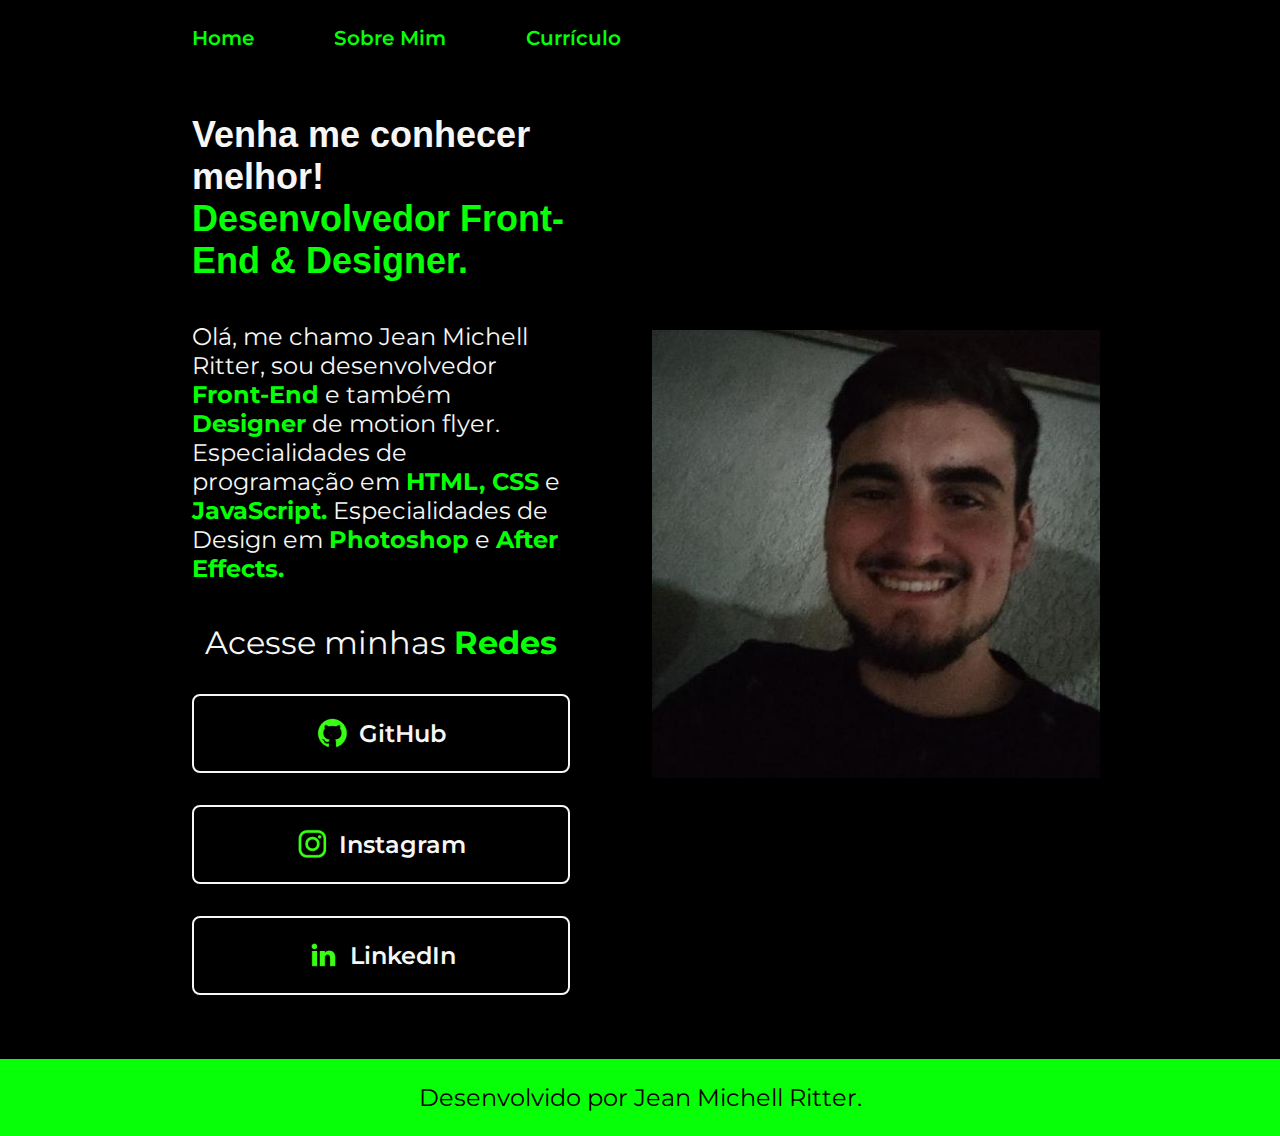
<file: index.html>
<!DOCTYPE html>
<html lang="pt-br">
<head>
    <meta charset="UTF-8">
    <meta http-equiv="X-UA-Compatible" content="IE=edge">
    <meta name="viewport" content="width=device-width, initial-scale=1.0">
    <link rel="stylesheet" href="style.css">
    <title>Portfolio</title>
    <style>
        /* Estilos para transições de entrada */
        .apresentacao_conteudo,
        .apresentacao_imagem {
            opacity: 0; /* Inicialmente invisível */
            transform: translateY(20px); /* Levemente deslocado para baixo */
            transition: opacity 1s ease, transform 1s ease; /* Transição suave */
        }
        .visible {
            opacity: 1; /* Visível quando a classe 'visible' é adicionada */
            transform: translateY(0); /* Retorna à posição original */
        }


    </style>
</head>

<body>

    <!-- CABEÇALHO -->
    <header class="cabecalho">
        <nav class="cabecalho-menu">
            <a class="cabecalho-links" href="index.html">Home</a>
            <a class="cabecalho-links" href="about.html">Sobre Mim</a>
            <a class="cabecalho-links" href="curriculo.html">Currículo</a>
        </nav>
    </header>
    <!-- FIM DO CABEÇALHO -->

    <!-- CONTEUDO PRINCIPAL -->
    <main class="apresentacao">
        <section class="apresentacao_conteudo">
            <h1 class="apresentacao_titulo">Venha me conhecer melhor!
                <strong class="titulo-bold">Desenvolvedor Front-End & Designer.</strong>
            </h1>
            <p class="apresentacao_texto">Olá, me chamo Jean Michell Ritter, sou desenvolvedor <strong class="texto-bold">Front-End</strong> e também <strong class="texto-bold">Designer</strong> de motion flyer.
                Especialidades de programação em <strong class="texto-bold">HTML, CSS</strong> e <strong class="texto-bold">JavaScript.</strong> Especialidades de Design em <strong class="texto-bold">Photoshop</strong> e <strong class="texto-bold">After Effects.</strong>
            </p>
            <div class="apresentacao_links">
                <h2 class="subtitulo">Acesse minhas <strong class="texto-bold">Redes</strong></h2>
                <a class="apresentacao_links_navegacao" href="https://github.com/JeanMichell1304" target="_blank" title="Acesse meu GitHub">
                    <img src="./Assets/github.png" alt="GitHub Logo">GitHub
                </a>
                <a class="apresentacao_links_navegacao" href="https://Instagram.com/MichellRitter" target="_blank" title="Acesse meu Instagram">
                    <img src="./Assets/instagram.png" alt="Instagram Logo">Instagram
                </a>
                <a class="apresentacao_links_navegacao" href="https://www.linkedin.com/in/jean-michell-ritter-dos-santos-7b632b27a" target="_blank" title="Acesse meu LinkedIn">
                    <img src="./Assets/linkedin.png" alt="LinkedIn Logo">LinkedIn
                </a>
                
            </div>
        </section>
        <img class="apresentacao_imagem" src="./Assets/foto.jpg" alt="Minha Foto" style="width: 50%;">
    </main>
    <!-- FIM CONTEUDO PRINCIPAL -->

    <footer class="rodape">Desenvolvido por Jean Michell Ritter.</footer>

    <script>
        document.addEventListener('DOMContentLoaded', function () {
            const conteudo = document.querySelector('.apresentacao_conteudo');
            const imagem = document.querySelector('.apresentacao_imagem');

            if (conteudo) {
                conteudo.classList.add('visible'); // Adiciona a classe para animar a entrada do texto
            }
            if (imagem) {
                imagem.classList.add('visible'); // Adiciona a classe para animar a entrada da imagem
            }
        });

        window.addEventListener('scroll', function() {
            const elementos = document.querySelectorAll('.apresentacao_conteudo, .apresentacao_imagem');
            const scrollPosition = window.scrollY + window.innerHeight;

            elementos.forEach(el => {
                const elPosition = el.getBoundingClientRect().top + window.scrollY;
                const distance = scrollPosition - elPosition;
                const opacity = Math.max(0, Math.min(1, distance / 200)); // Limita a opacidade entre 0 e 1
                el.style.opacity = opacity; // Ajusta a opacidade
            });
        });
    </script>

</body>
</html>
</file>
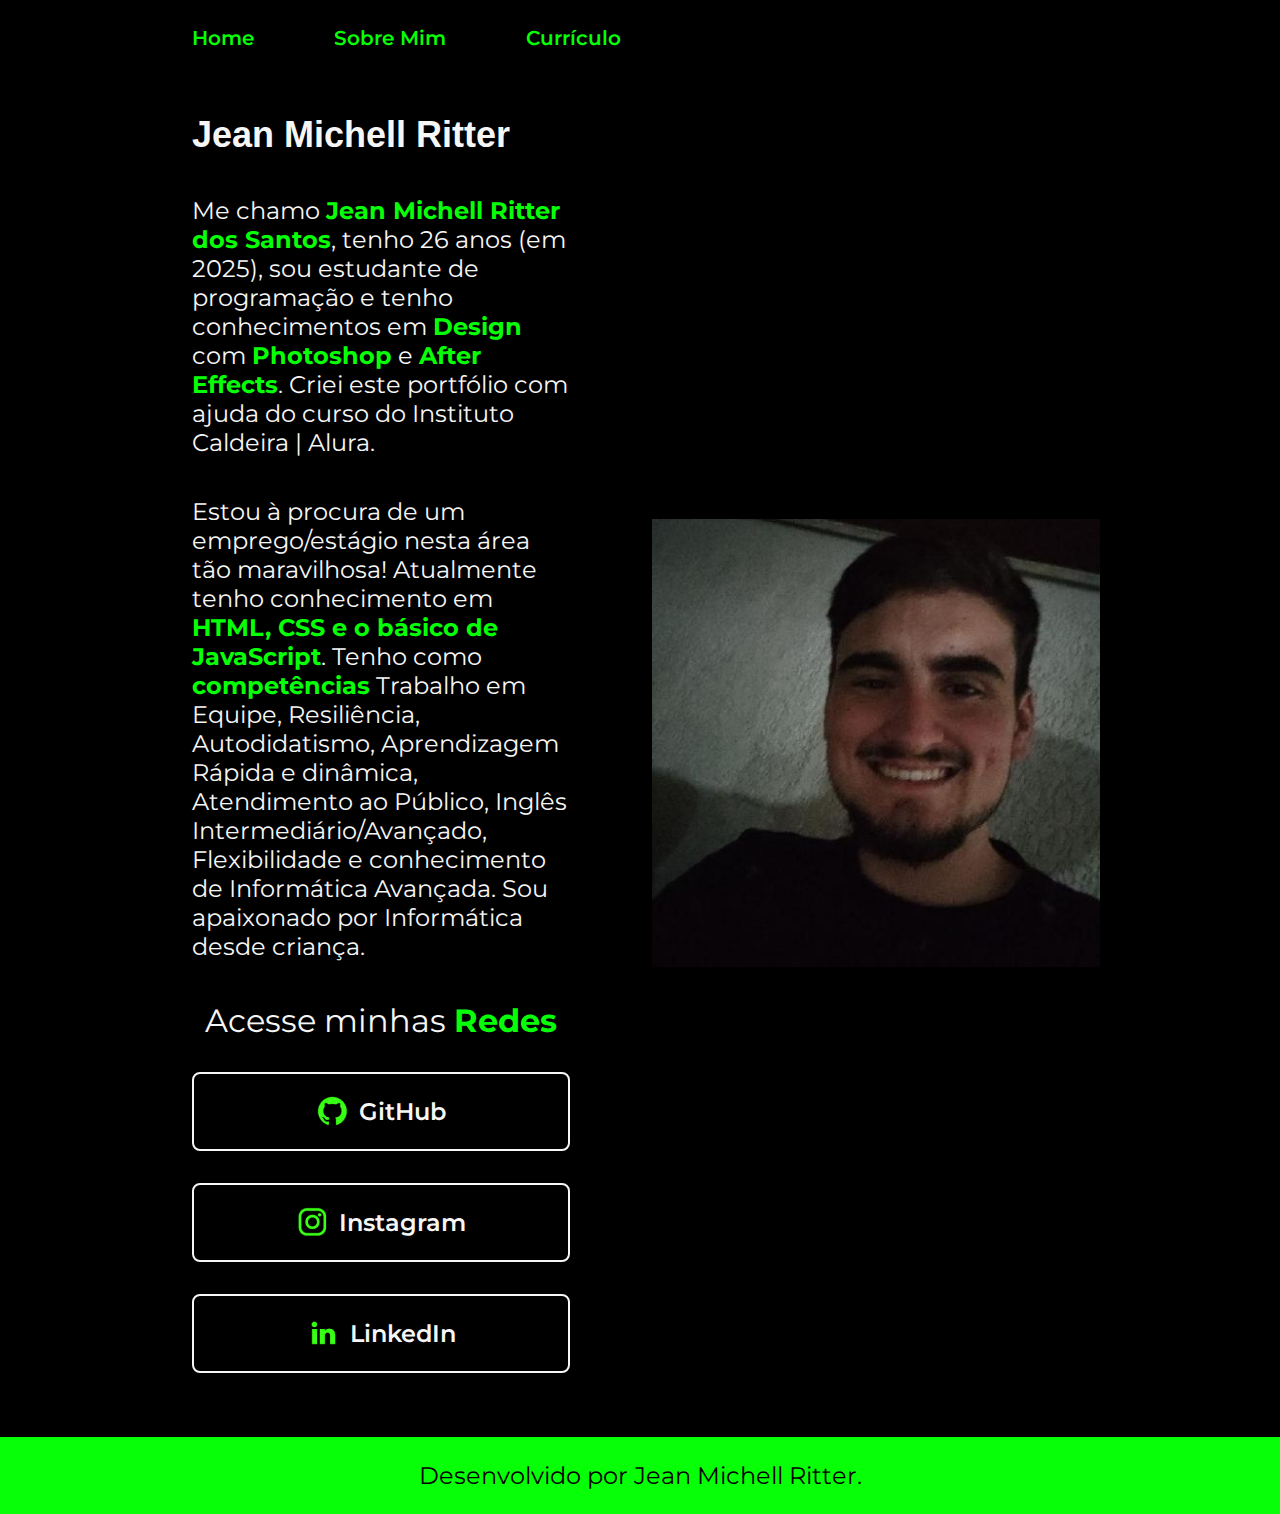
<file: about.html>
<!DOCTYPE html>
<html lang="pt-br">
<head>
    <meta charset="UTF-8">
    <meta http-equiv="X-UA-Compatible" content="IE=edge">
    <meta name="viewport" content="width=device-width, initial-scale=1.0">
    <link rel="stylesheet" href="style.css">
    <title>Jean Michell - Sobre Mim</title>
    <style>
        /* Estilos para transições de entrada */
        .apresentacao_conteudo,
        .apresentacao_imagem {
            opacity: 0; /* Inicialmente invisível */
            transform: translateY(20px); /* Levemente deslocado para baixo */
            transition: opacity 0.5s ease, transform 0.5s ease; /* Transição suave */
        }
        .visible {
            opacity: 1; /* Visível quando a classe 'visible' é adicionada */
            transform: translateY(0); /* Retorna à posição original */
        }

        /* Estilos da apresentação */
        .apresentacao {
            padding: 5% 15%;
            display: flex;
            align-items: center;
            justify-content: space-between;
            gap: 82px;
            
        }
        
    </style>
</head>

<body>
    <header class="cabecalho">
        <nav class="cabecalho-menu">
            <a class="cabecalho-links" href="index.html">Home</a>
            <a class="cabecalho-links" href="about.html">Sobre Mim</a>
            <a class="cabecalho-links" href="curriculo.html">Currículo</a>
        </nav>
    </header>

    <main class="apresentacao">
        <section class="apresentacao_conteudo">
            <h1 class="apresentacao_titulo">Jean Michell Ritter</h1>
            <p class="apresentacao_texto">Me chamo <strong class="texto-bold">Jean Michell Ritter dos Santos</strong>, tenho 26 anos (em 2025), sou estudante de programação e tenho conhecimentos em <strong class="texto-bold">Design</strong> com <strong class="texto-bold">Photoshop</strong> e <strong class="texto-bold">After Effects</strong>. Criei este portfólio com ajuda do curso do Instituto Caldeira | Alura.</p>
            <p class="apresentacao_texto">Estou à procura de um emprego/estágio nesta área tão maravilhosa! Atualmente tenho conhecimento em <strong class="texto-bold">HTML, CSS e o básico de JavaScript</strong>. Tenho como <strong class="texto-bold">competências</strong> Trabalho em Equipe, Resiliência, Autodidatismo, Aprendizagem Rápida e dinâmica, Atendimento ao Público, Inglês Intermediário/Avançado, Flexibilidade e conhecimento de Informática Avançada. Sou apaixonado por Informática desde criança.</p>
            <div class="apresentacao_links">
                <h2 class="subtitulo">Acesse minhas <strong class="texto-bold">Redes</strong></h2>
                <a class="apresentacao_links_navegacao" href="https://github.com/JeanMichell1304" target="_blank" title="Acesse meu GitHub">
                    <img src="./Assets/github.png" alt="GitHub Logo">GitHub
                </a>
                <a class="apresentacao_links_navegacao" href="https://Instagram.com/MichellRitter" target="_blank" title="Acesse meu Instagram">
                    <img src="./Assets/instagram.png" alt="Instagram Logo">Instagram
                </a>
                <a class="apresentacao_links_navegacao" href="https://www.linkedin.com/in/jean-michell-ritter-dos-santos-7b632b27a" target="_blank" title="Acesse meu LinkedIn">
                    <img src="./Assets/linkedin.png" alt="LinkedIn Logo">LinkedIn
                </a>
                
            </div>
        </section>
        <img class="apresentacao_imagem" src="./Assets/foto.jpg" alt="Minha Foto" style="width: 50%;">
    </main>

    <footer class="rodape">Desenvolvido por Jean Michell Ritter.</footer>

    <script>
        // Função para adicionar a classe 'visible' aos elementos
        function showElements() {
            const conteudo = document.querySelector('.apresentacao_conteudo');
            const imagem = document.querySelector('.apresentacao_imagem');

            if (conteudo) {
                conteudo.classList.add('visible'); // Adiciona a classe para animar a entrada do texto
            }
            if (imagem) {
                imagem.classList.add('visible'); // Adiciona a classe para animar a entrada da imagem
            }
        }

        // Executa a função quando o DOM está completamente carregado
        document.addEventListener('DOMContentLoaded', showElements);

        // Efeito de opacidade em rolagem
        window.addEventListener('scroll', function() {
            const elementos = document.querySelectorAll('.apresentacao_conteudo, .apresentacao_imagem');
            const scrollPosition = window.scrollY + window.innerHeight;

            elementos.forEach(el => {
                const elPosition = el.getBoundingClientRect().top + window.scrollY;
                const distance = scrollPosition - elPosition;
                const opacity = Math.max(0, Math.min(1, distance / 200)); // Limita a opacidade entre 0 e 1
                el.style.opacity = opacity; // Ajusta a opacidade
            });
        });
    </script>
</body>
</html>
</file>
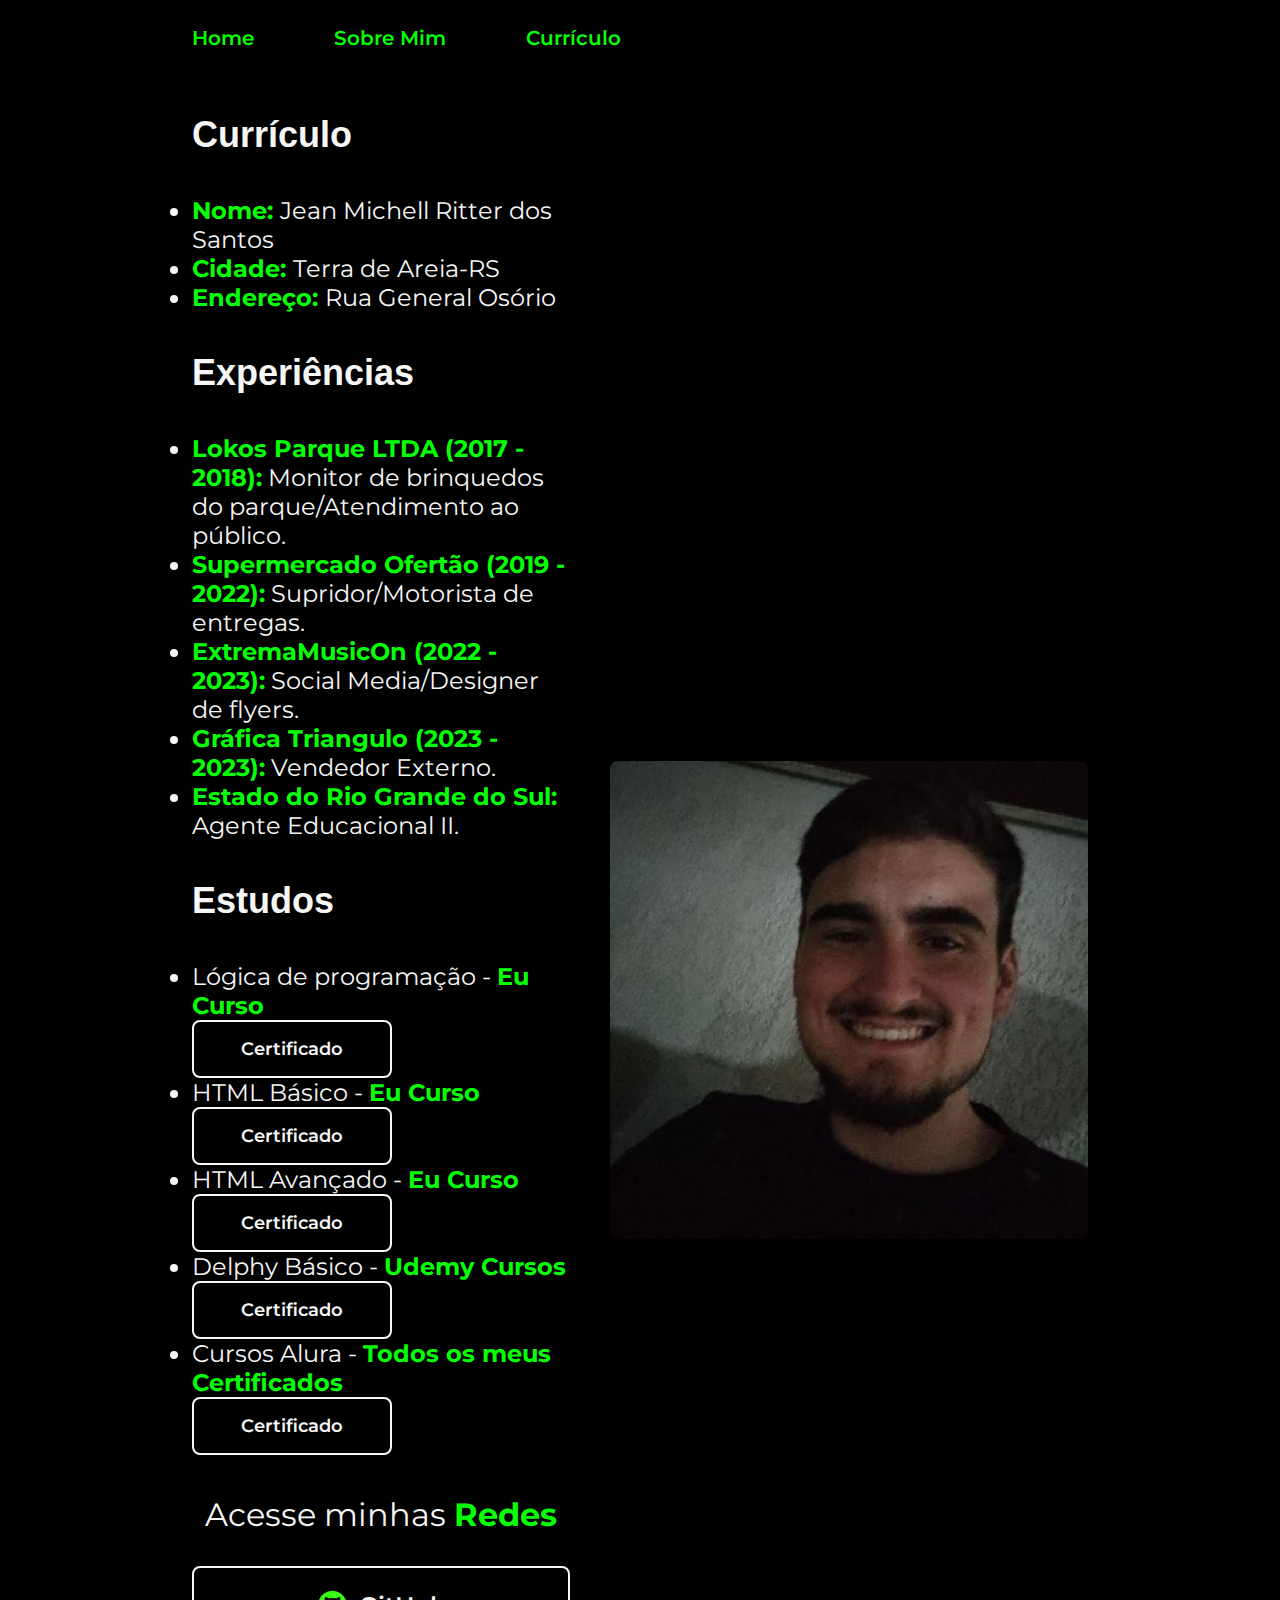
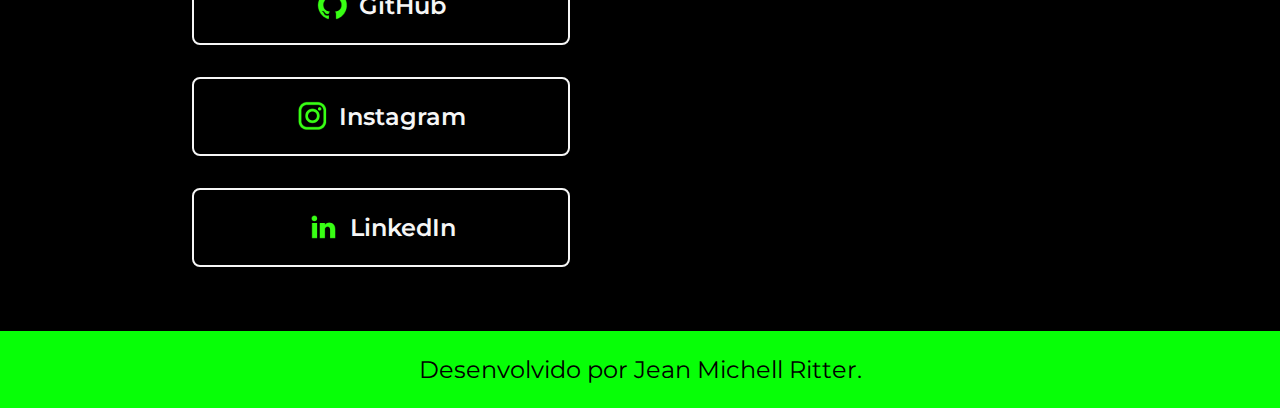
<file: curriculo.html>
<!DOCTYPE html>
<html lang="pt-br">
<head>
    <meta charset="UTF-8">
    <meta http-equiv="X-UA-Compatible" content="IE=edge">
    <meta name="viewport" content="width=device-width, initial-scale=1.0">
    <link rel="stylesheet" href="style.css">
    <title>Currículo de Jean Michell</title>
    <style>
        .apresentacao_conteudo,
        .apresentacao_imagem {
            opacity: 0; /* Inicialmente invisível */
            transform: translateY(20px); /* Levemente deslocado para baixo */
            transition: opacity 0.5s ease, transform 0.5s ease; /* Transição suave */
        }
        .visible {
            opacity: 1; /* Visível quando a classe 'visible' é adicionada */
            transform: translateY(0); /* Retorna à posição original */
        }

        .apresentacao_curri {
            padding: 5% 15%;
            display: flex;
            align-items: center; /* Centraliza o conteúdo */
            gap: 40px; /* Espaço entre os elementos */
        }

        .apresentacao_imagem {
            width: 100%; /* Ajusta a largura da imagem */
            max-width: 500px; /* Aumenta a largura máxima da imagem */
            margin-top: 20px; /* Espaço acima da imagem */
            border-radius: 8px; /* Arredonda os cantos da imagem */
        }
    </style>
</head>

<body>
    <header class="cabecalho">
        <nav class="cabecalho-menu">
            <a class="cabecalho-links" href="index.html">Home</a>
            <a class="cabecalho-links" href="about.html">Sobre Mim</a>
            <a class="cabecalho-links" href="curriculo.html">Currículo</a>
        </nav>
    </header>

    <main class="apresentacao_curri">
        <section class="apresentacao_conteudo">
            <h1 class="apresentacao_titulo"><strong class="titulo-bold_curri">Currículo</strong></h1>
            <ul>
                <li class="apresentacao_texto"><strong class="titulo-bold">Nome: </strong> Jean Michell Ritter dos Santos</li>
                <li class="apresentacao_texto"><strong class="titulo-bold">Cidade: </strong> Terra de Areia-RS</li>
                <li class="apresentacao_texto"><strong class="titulo-bold">Endereço: </strong> Rua General Osório</li>
            </ul>

            <h2 class="apresentacao_titulo">Experiências</h2>
            <ul class="apresentacao_texto">
                <li class="apresentacao_texto"><strong class="titulo-bold">Lokos Parque LTDA (2017 - 2018):</strong> Monitor de brinquedos do parque/Atendimento ao público.</li>
                <li class="apresentacao_texto"><strong class="titulo-bold">Supermercado Ofertão (2019 - 2022):</strong> Supridor/Motorista de entregas.</li>
                <li class="apresentacao_texto"><strong class="titulo-bold">ExtremaMusicOn (2022 - 2023):</strong> Social Media/Designer de flyers.</li>
                <li class="apresentacao_texto"><strong class="titulo-bold">Gráfica Triangulo (2023 - 2023):</strong> Vendedor Externo.</li>
                <li class="apresentacao_texto"><strong class="titulo-bold">Estado do Rio Grande do Sul:</strong> Agente Educacional II.</li>
            </ul>

            <h2 class="apresentacao_titulo">Estudos</h2>
            <ul class="apresentacao_texto">
                <li class="apresentacao_texto">Lógica de programação - <strong class="titulo-bold">Eu Curso</strong> <a class="apresentacao_links_curri" href="https://aluno.eucurso.com.br/certificado?id=27475">Certificado</a></li>
                <li class="apresentacao_texto">HTML Básico - <strong class="titulo-bold">Eu Curso</strong> <a class="apresentacao_links_curri" href="https://aluno.eucurso.com.br/certificado?id=26635">Certificado</a></li>
                <li class="apresentacao_texto">HTML Avançado - <strong class="titulo-bold">Eu Curso</strong> <a class="apresentacao_links_curri" href="https://aluno.eucurso.com.br/certificado?id=26636">Certificado</a></li>
                <li class="apresentacao_texto">Delphy Básico - <strong class="titulo-bold">Udemy Cursos</strong> <a class="apresentacao_links_curri" href="https://www.udemy.com/certificate/UC-019000fc-c9cb-4840-a14a-26af16b45ef3/">Certificado</a></li>
                <li class="apresentacao_texto">Cursos Alura - <strong class="titulo-bold">Todos os meus Certificados</strong> <a class="apresentacao_links_curri" href="https://cursos.alura.com.br/user/michell2303jb/fullCertificate/f5abc9a1534f6f128073ae7f3996a3b2">Certificado</a></li>
            </ul>

            <div class="apresentacao_links">
                <h2 class="subtitulo">Acesse minhas <strong class="texto-bold">Redes</strong></h2>
                <a class="apresentacao_links_navegacao" href="https://github.com/JeanMichell1304" target="_blank">
                    <img src="./Assets/github.png" alt="GitHub Logo">GitHub</a>
                <a class="apresentacao_links_navegacao" href="https://Instagram.com/MichellRitter" target="_blank">
                    <img src="./Assets/instagram.png" alt="Instagram Logo">Instagram</a>
                <a class="apresentacao_links_navegacao" href="https://www.linkedin.com/in/jean-michell-ritter-dos-santos-7b632b27a" target="_blank">
                    <img src="./Assets/linkedin.png" alt="LinkedIn Logo">LinkedIn</a>
            </div>
        </section>

        <img class="apresentacao_imagem" src="./Assets/foto.jpg" alt="Minha Foto" style="width: 80%; max-width: 500px;">
    </main>

    <footer class="rodape">Desenvolvido por Jean Michell Ritter.</footer>

    <script>
        document.addEventListener('DOMContentLoaded', function () {
            const conteudo = document.querySelector('.apresentacao_conteudo');
            const imagem = document.querySelector('.apresentacao_imagem');
            if (conteudo) {
                conteudo.classList.add('visible'); // Adiciona a classe para animar a entrada do texto
            }
            if (imagem) {
                imagem.classList.add('visible'); // Adiciona a classe para animar a entrada da imagem
            }
        });
    </script>
</body>
</html>
</file>
<file: style.css>
@import url('https://fonts.googleapis.com/css2?family=Krona+One&family=Montserrat:wght@400;600&display=swap');

:root {
    --cor-primaria: #000;
    --cor-secundaria: #f6f6f6;
    --cor-terciaria: rgb(7, 255, 7);
    --cor-hover: #272727;
    --font-primaria: "krona-one", sans-serif;
    --font-secundaria: "montserrat", sans-serif;
}

* {
    margin: 0;
    padding: 0;
    box-sizing: border-box; /* Certifique-se de que o box-sizing esteja aplicado */
}

body {
    background-color: var(--cor-primaria);
    color: var(--cor-secundaria);
    overflow-x: hidden; /* Evita rolagem horizontal indesejada */
}

/* CABEÇALHO */

.cabecalho {
    padding: 2% 0 0 15%;
}

.cabecalho-menu {
    display: flex;
    gap: 80px;
}

.cabecalho-links {
    font-family: var(--font-secundaria);
    font-weight: 600;
    font-size: 1.25rem;
    color: var(--cor-terciaria);
    text-decoration: none;
    transition: color 2s; /* Suaviza a transição da cor */
}

.cabecalho-links:hover {
    background-color: var(--cor-terciaria);
    border-radius: 5%;
    padding: 2px;
    color: var(--cor-secundaria);
}

/* FIM CABEÇALHO */

/* CONTEÚDO PRINCIPAL */

.texto-bold {
    color: var(--cor-terciaria);
}

.apresentacao {
    padding: 5% 15%;
    display: flex;
    align-items: center;
    justify-content: space-between;
    gap: 82px;
}

.apresentacao_conteudo {
    width: 50%;
    display: flex;
    flex-direction: column;
    gap: 40px;
}

.apresentacao_titulo {
    font-size: 2.25rem;
    font-family: var(--font-primaria);
}

.titulo-bold {
    color: var(--cor-terciaria);
}

.apresentacao_texto {
    font-size: 1.5rem;
    font-family: var(--font-secundaria);
}

.apresentacao_links {
    display: flex;
    flex-direction: column;
    align-items: center;
    gap: 32px;
    justify-content: space-between;
}

.subtitulo {
    font-family: var(--font-secundaria);
    font-weight: 400;
    font-size: 2rem;
}

.apresentacao_links_navegacao {
    display: flex;
    align-items: center;
    justify-content: center;
    gap: 10px;
    width: 378px;
    border: 2px solid var(--cor-secundaria);
    border-radius: 8px;
    font-size: 1.5rem;
    font-weight: 600;
    padding: 21.5px 0;
    text-decoration: none;
    color: var(--cor-secundaria);
    font-family: var(--font-secundaria);
    transition: background-color 0.5s, transform 0.5s; /* Suaviza transições */
}

.apresentacao_links_navegacao:hover {
    background-color: var(--cor-hover);
    transform: scale(1.05); /* Aumenta ligeiramente o tamanho no hover */
}

/* FIM CONTEÚDO PRINCIPAL */

/* RODAPÉ */
.rodape {
    background-color: var(--cor-terciaria);
    color: var(--cor-primaria);
    padding: 24px;
    text-align: center;
    font-family: var(--font-secundaria);
    font-size: 1.5rem;
    font-weight: 400;
}

/* FIM RODAPÉ */

.apresentacao_imagem {
    width: 50%;
    opacity: 0; /* Inicialmente invisível */
    transform: translateY(20px); /* Levemente deslocado para baixo */
    transition: opacity 0.5s ease, transform 0.5s ease; /* Transição suave */
}

.apresentacao_imagem.visible {
    opacity: 1; /* Visível quando a classe 'visible' é adicionada */
    transform: translateY(0); /* Retorna à posição original */
}



/* STYLE CURRICULO */
.apresentacao_curri {
    padding: 5% 5%;
    display: flex;
    align-items: center;
    justify-content: space-between;
}

.titulo-bold_curri {
    color: var(--cor-secundaria);
}

.subtitulo_curriculo {
    font-family: var(--font-secundaria);
    font-weight: 400;
    font-size: 1.25rem;
}

.apresentacao_links-curri {
    display: flex;
    flex-direction: column;
    gap: 16px;
    justify-content: space-between;
    text-decoration: none;
}

.apresentacao_links_curri {
    display: flex;
    align-items: center;
    justify-content: center;
    gap: 10px;
    width: 200px;
    border: 2px solid var(--cor-secundaria);
    border-radius: 8px;
    font-size: 1.125rem;
    font-weight: 600;
    padding: 16px 0;
    text-decoration: none;
    color: var(--cor-secundaria);
    font-family: var(--font-secundaria);
    transition: background-color 0.5s, transform 0.5s; /* Suaviza transições */
}

.apresentacao_links_curri:hover {
    background-color: #272727;
    transform: scale(1.05); /* Aumenta ligeiramente o tamanho no hover */
}

@media (max-width: 1200px) {
    .apresentacao_curri {
        padding: 5%;
        flex-direction: column-reverse;
    }

    .cabecalho {
        padding: 5%;
    }

    .cabecalho-menu {
        justify-content: center;
    }

    .apresentacao {
        flex-direction: column-reverse;
        padding: 5%;
    }

    .apresentacao_conteudo {
        width: auto;
    }
}

.apresentacao_conteudo, .apresentacao_imagem {
    opacity: 0; /* Inicialmente invisível */
    transform: translateY(20px); /* Levemente deslocado para baixo */
    transition: opacity 0.5s ease, transform 0.5s ease; /* Transição suave */
}
.apresentacao_conteudo.visible, .apresentacao_imagem.visible {
    opacity: 1; /* Visível quando a classe 'visible' é adicionada */
    transform: translateY(0); /* Retorna à posição original */
}

@media (max-width: 768px) {
    .apresentacao {
        flex-direction: column; /* Muda para coluna em telas menores */
        align-items: center; /* Centraliza o conteúdo */
        padding: 5%; /* Ajusta o padding */
    }

    .apresentacao_imagem {
        width: 80%; /* Aumenta a largura da imagem */
        max-width: 100%; /* Garante que não ultrapasse o tamanho da tela */
    }
}
</file>
